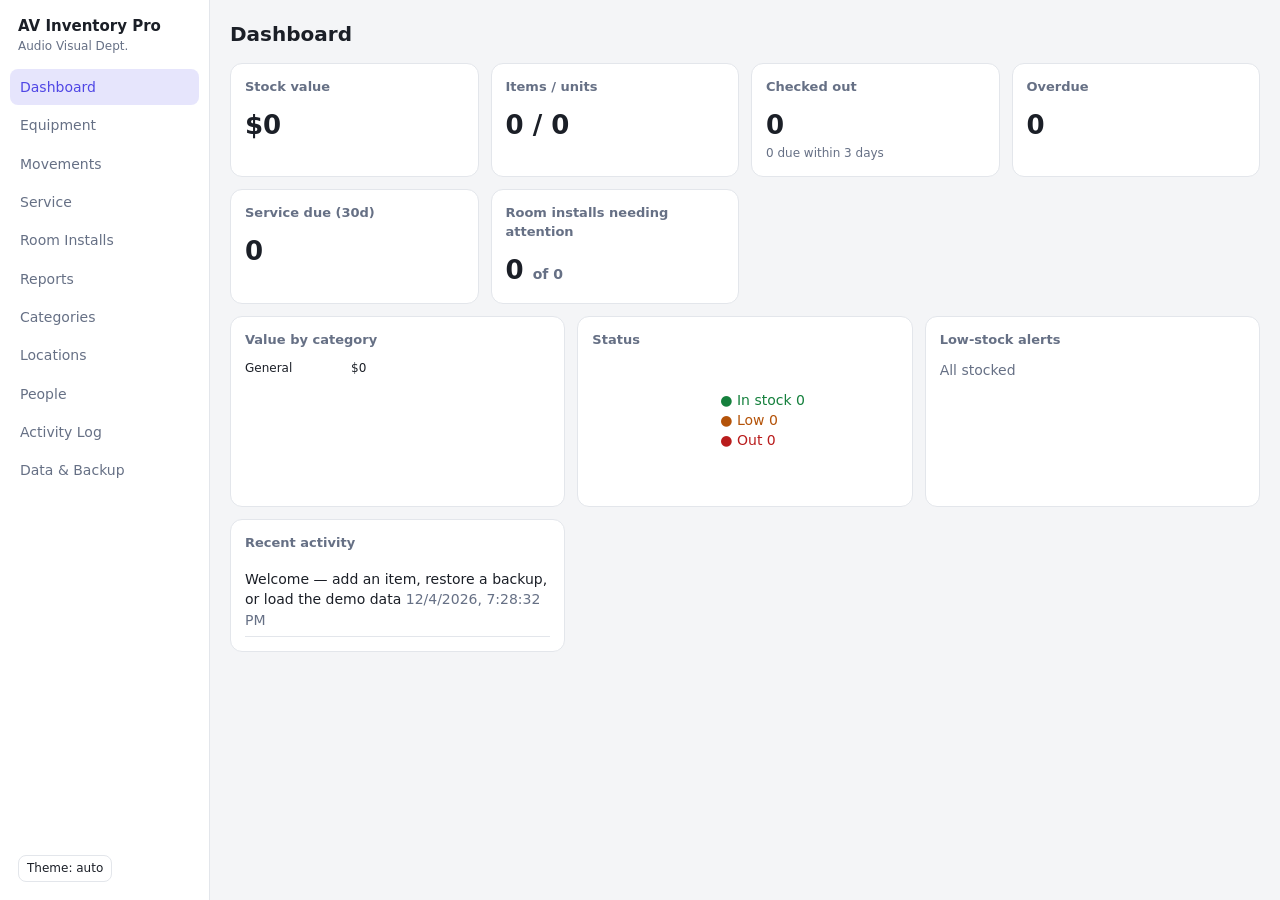
<file: index.html>
<!DOCTYPE html>
<html lang="en"><head><meta charset="utf-8">
<meta name="viewport" content="width=device-width, initial-scale=1, viewport-fit=cover">
<title>AV Inventory Pro — Audio Visual</title>
<link rel="stylesheet" href="styles.css">
</head><body>
<nav id="nav"></nav>
<main><div class="top"><button onclick="nav.classList.toggle('open')">☰</button><b>AV Inventory Pro</b></div><div id="v"></div></main>
<dialog id="dlg"></dialog>
<script src="app.js"></script>
</body></html>
</file>
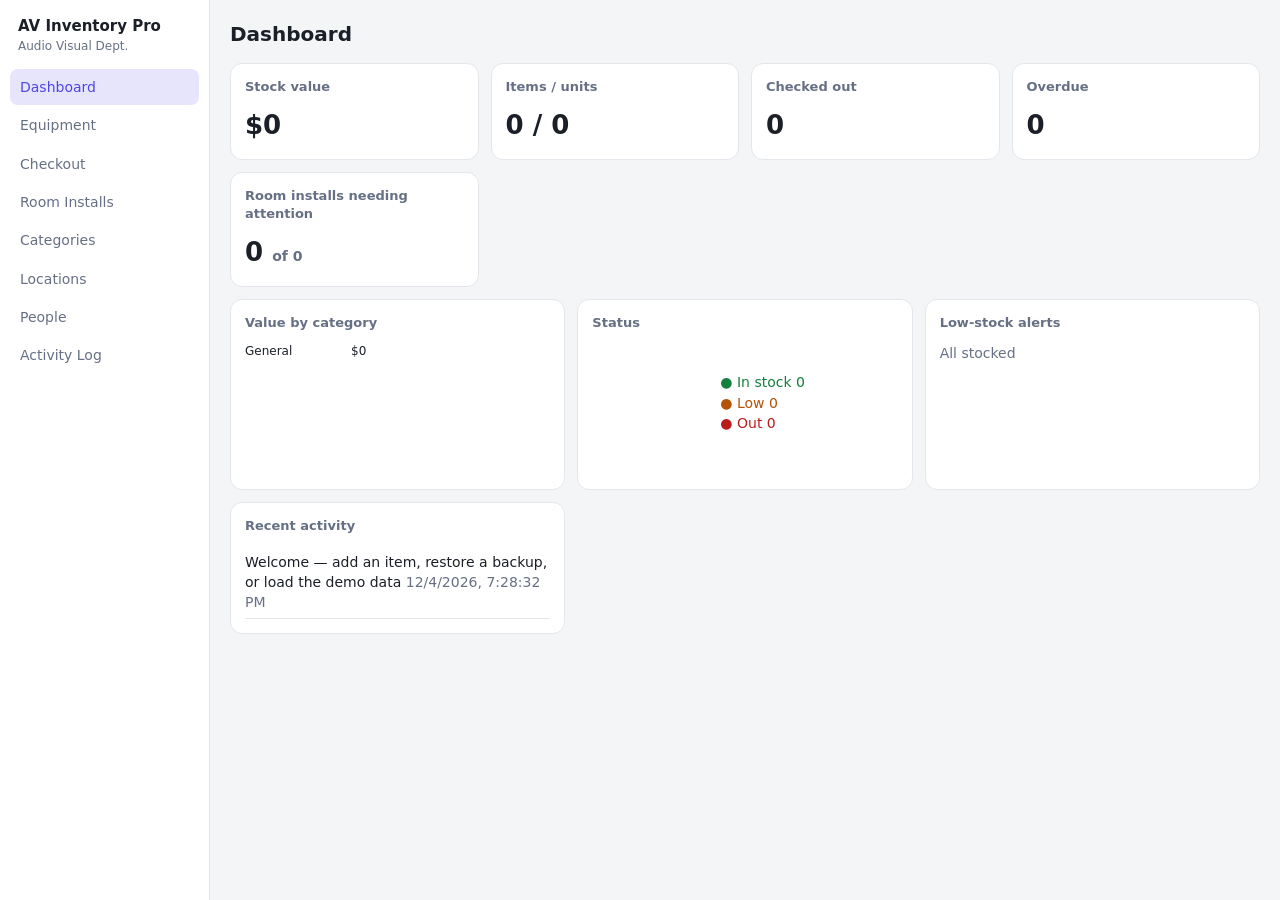
<file: prototype/original-prototype.html>
<!DOCTYPE html>
<html lang="en"><head><meta charset="utf-8">
<meta name="viewport" content="width=device-width, initial-scale=1, viewport-fit=cover">
<title>Inventory Management Pro — Audio Visual</title>
<style>
:root{--bg:#f4f5f7;--sf:#fff;--tx:#1b1f27;--mu:#667085;--bd:#e3e6eb;--ac:#4f46e5;--ok:#15803d;--wn:#b45309;--er:#b91c1c;color-scheme:light;box-sizing:border-box;padding-top:env(safe-area-inset-top,0px);padding-bottom:env(safe-area-inset-bottom,0px)}
@media (prefers-color-scheme:dark){:root:not([data-theme="light"]){--bg:#12141a;--sf:#1b1e27;--tx:#eceef3;--mu:#98a1b3;--bd:#2c303c;--ac:#8b85ff;--ok:#4ade80;--wn:#fbbf24;--er:#f87171;color-scheme:dark}}
:root[data-theme="dark"]{--bg:#12141a;--sf:#1b1e27;--tx:#eceef3;--mu:#98a1b3;--bd:#2c303c;--ac:#8b85ff;--ok:#4ade80;--wn:#fbbf24;--er:#f87171;color-scheme:dark}
*{box-sizing:border-box}html{scroll-padding-top:env(safe-area-inset-top,0px)}
body{margin:0;background:var(--bg);color:var(--tx);font:14px/1.45 system-ui,-apple-system,"Segoe UI",sans-serif;display:flex;min-height:100vh}
nav{width:210px;background:var(--sf);border-right:1px solid var(--bd);padding:16px 10px;flex-shrink:0;position:sticky;top:0;height:100vh;transition:transform .2s}
nav h1{font-size:15px;margin:0 8px 14px}nav h1 small{display:block;color:var(--mu);font-weight:400;font-size:12px}
nav a{display:block;padding:8px 10px;border-radius:8px;color:var(--mu);cursor:pointer;margin-bottom:2px}
nav a.on,nav a:hover{background:color-mix(in srgb,var(--ac) 14%,transparent);color:var(--ac)}
main{flex:1;min-width:0;padding:20px;max-width:1100px}
.top{display:none;align-items:center;gap:10px;margin-bottom:12px}
h2{margin:0 0 14px;font-size:20px}
.grid{display:grid;gap:12px;grid-template-columns:repeat(auto-fit,minmax(200px,1fr));margin-bottom:12px}
.card{background:var(--sf);border:1px solid var(--bd);border-radius:12px;padding:14px;min-width:0}
.card h3{margin:0 0 10px;font-size:13px;color:var(--mu);font-weight:600}
.big{font-size:26px;font-weight:700}.mu{color:var(--mu)}.ok{color:var(--ok)}.wn{color:var(--wn)}.er{color:var(--er)}
.bar{display:flex;align-items:center;gap:8px;margin:6px 0;font-size:12px}.bar i{display:block;height:10px;border-radius:5px;background:var(--ac)}.bar span:first-child{width:90px;flex-shrink:0}
.tw{overflow-x:auto}table{width:100%;border-collapse:collapse}th,td{text-align:left;padding:9px 10px;border-bottom:1px solid var(--bd);white-space:nowrap}th{color:var(--mu);font-size:12px;font-weight:600}
.row{display:flex;gap:8px;flex-wrap:wrap;margin-bottom:12px;align-items:center}
input,select,button{font:inherit;color:var(--tx);background:var(--sf);border:1px solid var(--bd);border-radius:8px;padding:7px 10px}
button{cursor:pointer}button.p{background:var(--ac);color:#fff;border-color:var(--ac)}button.d{color:var(--er)}button.s{padding:4px 8px;font-size:12px}
.tag{display:inline-block;padding:2px 8px;border-radius:99px;font-size:12px;border:1px solid currentColor}
.tabs button.on{background:var(--ac);color:#fff;border-color:var(--ac)}
dialog{border:1px solid var(--bd);border-radius:14px;background:var(--sf);color:var(--tx);padding:18px;width:min(420px,92vw)}
dialog::backdrop{background:#0008}dialog label{display:block;margin:8px 0;font-size:12px;color:var(--mu)}dialog input,dialog select{width:100%;margin-top:3px}
.log li{padding:6px 0;border-bottom:1px solid var(--bd);list-style:none}.log{margin:0;padding:0}
@media(max-width:760px){nav{position:fixed;z-index:5;transform:translateX(-100%);left:0;top:0}nav.open{transform:none}.top{display:flex}main{padding:14px}}
</style></head><body>
<nav id="nav"></nav><main><div class="top"><button onclick="nav.classList.toggle('open')">☰</button><b>AV Inventory Pro</b></div><div id="v"></div></main>
<dialog id="dlg"></dialog>
<script>
const $=s=>document.querySelector(s),uid=()=>Math.random().toString(36).slice(2,8);
const esc=s=>String(s??'').replace(/[&<>"]/g,c=>({'&':'&amp;','<':'&lt;','>':'&gt;','"':'&quot;'}[c]));
const day=n=>{const d=new Date();d.setDate(d.getDate()+n);return d.toISOString().slice(0,10)};
const money=n=>'$'+Math.round(n).toLocaleString();
const KEY='avinv-pro-1';let S,view='dash',tab='active',q='',fc='',fl='';
function seed(){
 const cats=['Cameras','Audio','Lighting','Projection','Cables','Computing','Support'].map(n=>({id:uid(),n}));
 const locs=['Media Studio','Main Auditorium','Control Room','Storage Cage'].map(n=>({id:uid(),n}));
 const people=['Amara Okello','Daniel Mugisha','Grace Nakato','Brian Ssemwogerere','Lydia Achieng'].map(n=>({id:uid(),n}));
 const c=n=>cats.find(x=>x.n==n).id,l=n=>locs.find(x=>x.n==n).id;
 const raw=`Sony FX3 Cinema Camera|Cameras|Media Studio|2|1|3900
Sony A7 IV|Cameras|Media Studio|2|1|2500
Canon C70|Cameras|Media Studio|1|1|5500
Sony 24-70mm GM Lens|Cameras|Storage Cage|3|1|2200
Shure SLXD24 Wireless Mic|Audio|Main Auditorium|6|2|650
Shure SM58 Handheld|Audio|Main Auditorium|8|3|99
Rode NTG3 Shotgun Mic|Audio|Media Studio|3|1|700
Sennheiser HD280 Headphones|Audio|Control Room|6|2|100
JBL EON715 Speaker|Audio|Main Auditorium|4|2|550
Yamaha MG16XU Mixer|Audio|Control Room|2|1|600
Behringer X32 Digital Mixer|Audio|Control Room|1|1|2500
Epson Pro EX11000 Projector|Projection|Main Auditorium|3|1|1500
Epson L610U Laser Projector|Projection|Storage Cage|2|1|3200
Projector Screen 120in|Projection|Storage Cage|4|1|240
Aputure 300D II LED Light|Lighting|Media Studio|3|1|900
Godox SL60W Panel|Lighting|Media Studio|5|2|150
Elation Par Can LED|Lighting|Main Auditorium|12|4|180
Neewer Softbox Kit|Lighting|Media Studio|2|1|120
HDMI 15ft Cable|Cables|Storage Cage|3|5|12
XLR 25ft Cable|Cables|Storage Cage|14|6|18
SDI 50ft Cable|Cables|Storage Cage|8|3|35
Power Strip 6-outlet|Cables|Storage Cage|9|4|15
Manfrotto 504X Tripod|Support|Media Studio|4|2|600
Tripod Dolly|Support|Media Studio|2|1|130
C-Stand with Arm|Support|Main Auditorium|6|2|110
Mic Stand Boom|Support|Main Auditorium|10|4|35
MacBook Pro 16in Edit Laptop|Computing|Media Studio|2|1|2800
Blackmagic ATEM Mini Pro|Computing|Control Room|2|1|300
SanDisk 1TB SSD|Computing|Media Studio|6|3|110`;
 const items=raw.split('\n').map(r=>{const p=r.split('|');return{id:uid(),n:p[0],cat:c(p[1]),loc:l(p[2]),qty:+p[3],min:+p[4],price:+p[5]}});
 const co=[{id:uid(),item:items[0].id,who:people[0].id,out:day(-9),due:day(-2),back:null},{id:uid(),item:items[4].id,who:people[1].id,out:day(-1),due:day(5),back:null}];
 return{items,cats,locs,people,co,log:[{t:Date.now(),m:'Sample data loaded'}]}}
try{S=JSON.parse(localStorage.getItem(KEY))}catch(e){}
if(!S)S=seed();
if(!S.inst){const d=seedInst();S.rooms=d.rooms;S.inst=d.inst}
function seedInst(){
 const rooms=['Board Room','Conference Room A','Conference Room B','Training Room'].map(n=>({id:uid(),n}));const r=n=>rooms.find(x=>x.n==n).id;
 const raw=`75in Wall Display|Board Room|Display|Samsung QM75B|Working|2023-03-10
Ceiling Mic Array|Board Room|Audio|Shure MXA910|Working|2023-03-10
Video Conferencing Bar|Board Room|Video Conferencing|Poly Studio X70|Working|2023-03-12
Touch Panel Controller|Board Room|Control|Crestron TSW-770|Working|2023-03-12
Ceiling Speakers (x4)|Board Room|Audio|JBL Control 26CT|Working|2023-03-10
DSP Processor|Board Room|Audio|Biamp Tesira Forte|Working|2023-03-11
65in Wall Display|Conference Room A|Display|LG 65UR640S|Working|2022-08-02
Video Bar|Conference Room A|Video Conferencing|Logitech Rally Bar|Needs service|2022-08-02
Wireless Presentation|Conference Room A|Control|Barco ClickShare CX-30|Working|2022-08-05
Laser Projector|Conference Room B|Projection|Epson EB-L630U|Working|2021-11-20
Motorized Screen 110in|Conference Room B|Projection|Elite Screens Spectrum|Working|2021-11-20
Wall Plate HDMI/USB-C|Conference Room B|Network|Extron HDMI Pass-Thru|Offline|2021-11-22
PTZ Camera|Training Room|Video Conferencing|Sony SRG-A40|Working|2024-01-15
Wireless Lectern Mic|Training Room|Audio|Shure QLXD4|Working|2024-01-15
55in Confidence Monitor|Training Room|Display|Samsung QB55B|Working|2024-01-16`;
 const inst=raw.split('\n').map((l,k)=>{const p=l.split('|');return{id:uid(),n:p[0],room:r(p[1]),type:p[2],sn:p[3],st:p[4],date:p[5],note:''}});
 return{rooms,inst}}
const save=()=>{try{localStorage.setItem(KEY,JSON.stringify(S))}catch(e){}};
const log=m=>{S.log.unshift({t:Date.now(),m});S.log=S.log.slice(0,200)};
const nm=(a,id)=>(S[a].find(x=>x.id==id)||{n:'—'}).n;
const act=i=>S.co.filter(c=>c.item==i.id&&!c.back).length,avail=i=>i.qty-act(i);
const status=i=>avail(i)<=0?['Out of stock','er']:avail(i)<=i.min?['Low','wn']:['In stock','ok'];
const overdue=c=>!c.back&&c.due<day(0);
const late=c=>Math.round((new Date(day(0))-new Date(c.due))/864e5);
const NAV=[['dash','Dashboard'],['inv','Equipment'],['co','Checkout'],['inst','Room Installs'],['cats','Categories'],['locs','Locations'],['people','People'],['log','Activity Log']];
function go(v){view=v;nav.classList.remove('open');render()}
function render(){
 $('#nav').innerHTML='<h1>AV Inventory Pro<small>Audio Visual Dept.</small></h1>'+NAV.map(([k,t])=>`<a class="${k==view?'on':''}" onclick="go('${k}')">${t}</a>`).join('');
 $('#v').innerHTML=({dash,inv,co,inst,cats:()=>simple('cats','Categories','items','cat'),locs:()=>simple('locs','Locations','items','loc'),people:()=>simple('people','People','co','who'),log:logv})[view]();save()}
function dash(){
 const val=S.items.reduce((a,i)=>a+i.qty*i.price,0),units=S.items.reduce((a,i)=>a+i.qty,0);
 const low=S.items.filter(i=>status(i)[1]!='ok'),od=S.co.filter(overdue);
 const bc=S.cats.map(c=>[c.n,S.items.filter(i=>i.cat==c.id).reduce((a,i)=>a+i.qty*i.price,0)]).sort((a,b)=>b[1]-a[1]),mx=Math.max(...bc.map(x=>x[1]),1);
 const st={ok:0,wn:0,er:0};S.items.forEach(i=>st[status(i)[1]]++);
 const tot=S.items.length||1,C=2*Math.PI*40;let off=0;
 const arcs=[['ok','In stock'],['wn','Low'],['er','Out']].map(([k])=>{const len=C*st[k]/tot,s=`<circle r="40" cx="60" cy="60" fill="none" stroke="var(--${k})" stroke-width="18" stroke-dasharray="${len} ${C-len}" stroke-dashoffset="${-off}" transform="rotate(-90 60 60)"/>`;off+=len;return s}).join('');
 return `<h2>Dashboard</h2><div class="grid">
 <div class="card"><h3>Stock value</h3><div class="big">${money(val)}</div></div>
 <div class="card"><h3>Items / units</h3><div class="big">${S.items.length} / ${units}</div></div>
 <div class="card"><h3>Checked out</h3><div class="big">${S.co.filter(c=>!c.back).length}</div></div>
 <div class="card"><h3>Overdue</h3><div class="big ${od.length?'er':''}">${od.length}</div></div>
 <div class="card"><h3>Room installs needing attention</h3><div class="big ${S.inst.some(x=>x.st!='Working')?'wn':''}">${S.inst.filter(x=>x.st!='Working').length} <span class="mu" style="font-size:14px">of ${S.inst.length}</span></div></div></div>
 <div class="grid" style="grid-template-columns:repeat(auto-fit,minmax(280px,1fr))">
 <div class="card"><h3>Value by category</h3>${bc.map(([n,v])=>`<div class="bar"><span>${esc(n)}</span><i style="width:${v/mx*60}%"></i><span>${money(v)}</span></div>`).join('')}</div>
 <div class="card"><h3>Status</h3><div class="row"><svg width="120" height="120" viewBox="0 0 120 120">${arcs}</svg><div><div class="ok">● In stock ${st.ok}</div><div class="wn">● Low ${st.wn}</div><div class="er">● Out ${st.er}</div></div></div></div>
 <div class="card"><h3>Low-stock alerts</h3>${low.length?low.map(i=>`<div>${esc(i.n)} <span class="mu">— ${avail(i)} of ${i.qty} available</span></div>`).join(''):'<span class="mu">All stocked</span>'}</div>
 <div class="card"><h3>Recent activity</h3><ul class="log">${S.log.slice(0,6).map(l=>`<li>${esc(l.m)} <span class="mu">${new Date(l.t).toLocaleString()}</span></li>`).join('')}</ul></div></div>`}
function inv(){
 const rows=S.items.filter(i=>(!q||i.n.toLowerCase().includes(q))&&(!fc||i.cat==fc)&&(!fl||i.loc==fl));
 const opt=(a,v)=>S[a].map(x=>`<option value="${x.id}" ${x.id==v?'selected':''}>${esc(x.n)}</option>`).join('');
 return `<h2>Equipment Inventory</h2><div class="row"><input placeholder="Search…" value="${esc(q)}" oninput="q=this.value.toLowerCase();render();const e=$('#v input');e.focus();e.setSelectionRange(99,99)">
 <select onchange="fc=this.value;render()"><option value="">All categories</option>${opt('cats',fc)}</select>
 <select onchange="fl=this.value;render()"><option value="">All locations</option>${opt('locs',fl)}</select>
 <button class="p" onclick="itemForm()">+ Add item</button></div>
 <div class="card tw"><table><tr><th>Item</th><th>Category</th><th>Location</th><th>Avail / Total</th><th>Unit price</th><th>Status</th><th></th></tr>
 ${rows.map(i=>{const s=status(i);return `<tr><td>${esc(i.n)}</td><td>${esc(nm('cats',i.cat))}</td><td>${esc(nm('locs',i.loc))}</td><td>${avail(i)} / ${i.qty}</td><td>${money(i.price)}</td><td><span class="tag ${s[1]}">${s[0]}</span></td><td><button class="s" onclick="itemForm('${i.id}')">Edit</button> <button class="s d" onclick="delItem('${i.id}')">Delete</button></td></tr>`}).join('')||'<tr><td colspan="7" class="mu">No items</td></tr>'}</table></div>`}
function dlg(html){$('#dlg').innerHTML=html;$('#dlg').showModal()}
const sel=(a,v,id)=>`<select id="${id}">${S[a].map(x=>`<option value="${x.id}" ${x.id==v?'selected':''}>${esc(x.n)}</option>`).join('')}</select>`;
function itemForm(id){
 const i=S.items.find(x=>x.id==id)||{n:'',qty:1,min:1,price:0};
 dlg(`<h3>${id?'Edit':'Add'} item</h3><label>Name<input id="f1" value="${esc(i.n)}"></label><label>Category${sel('cats',i.cat,'f2')}</label><label>Location${sel('locs',i.loc,'f3')}</label>
 <label>Quantity<input id="f4" type="number" min="0" value="${i.qty}"></label><label>Low-stock threshold<input id="f5" type="number" min="0" value="${i.min}"></label><label>Unit price ($)<input id="f6" type="number" min="0" value="${i.price}"></label>
 <div class="row"><button class="p" onclick="saveItem('${id||''}')">Save</button><button onclick="$('#dlg').close()">Cancel</button></div>`)}
function saveItem(id){
 const d={n:$('#f1').value.trim(),cat:$('#f2').value,loc:$('#f3').value,qty:+$('#f4').value,min:+$('#f5').value,price:+$('#f6').value};
 if(!d.n||!d.cat||!d.loc)return alert('Name, category and location are required');
 if(id){Object.assign(S.items.find(x=>x.id==id),d);log('Updated '+d.n)}else{S.items.push({id:uid(),...d});log('Added '+d.n)}
 $('#dlg').close();render()}
function delItem(id){const i=S.items.find(x=>x.id==id);
 if(act(i))return alert('Cannot delete: item is checked out.');
 if(confirm('Delete '+i.n+'?')){S.items=S.items.filter(x=>x!==i);log('Deleted '+i.n);render()}}
function co(){
 const list=S.co.filter(c=>tab=='active'?!c.back:c.back).sort((a,b)=>a.due<b.due?-1:1);
 return `<h2>Checkout / Check-in</h2><div class="row tabs"><button class="${tab=='active'?'on':''}" onclick="tab='active';render()">Active</button><button class="${tab!='active'?'on':''}" onclick="tab='hist';render()">History</button><button class="p" onclick="coForm()">+ Check out</button></div>
 <div class="card tw"><table><tr><th>Item</th><th>Person</th><th>Out</th><th>Due</th><th>${tab=='active'?'Status':'Returned'}</th><th></th></tr>
 ${list.map(c=>`<tr><td>${esc(nm('items',c.item))}</td><td>${esc(nm('people',c.who))}</td><td>${c.out}</td><td>${c.due}</td><td>${tab=='active'?(overdue(c)?`<span class="tag er">${late(c)} day${late(c)>1?'s':''} late</span>`:'<span class="tag ok">On loan</span>'):c.back}</td><td>${tab=='active'?`<button class="s" onclick="checkin('${c.id}')">Check in</button>`:''}</td></tr>`).join('')||'<tr><td colspan="6" class="mu">Nothing here</td></tr>'}</table></div>`}
function coForm(){
 const av=S.items.filter(i=>avail(i)>0);
 if(!av.length||!S.people.length)return alert('Need available items and at least one person.');
 dlg(`<h3>Check out equipment</h3><label>Item<select id="c1">${av.map(i=>`<option value="${i.id}">${esc(i.n)} (${avail(i)} avail)</option>`).join('')}</select></label><label>Person${sel('people','','c2')}</label><label>Due date<input id="c3" type="date" value="${day(7)}"></label>
 <div class="row"><button class="p" onclick="doOut()">Check out</button><button onclick="$('#dlg').close()">Cancel</button></div>`)}
function doOut(){const c={id:uid(),item:$('#c1').value,who:$('#c2').value,out:day(0),due:$('#c3').value,back:null};if(!c.due)return;
 S.co.push(c);log(`${nm('items',c.item)} checked out to ${nm('people',c.who)}`);$('#dlg').close();render()}
function checkin(id){const c=S.co.find(x=>x.id==id);c.back=day(0);log(`${nm('items',c.item)} checked in from ${nm('people',c.who)}`);render()}
function simple(k,title,ref,fk){
 return `<h2>${title}</h2><div class="row"><input id="ni" placeholder="New name…"><button class="p" onclick="addS('${k}')">Add</button></div>
 <div class="card tw"><table><tr><th>Name</th><th>${ref=='co'?'Checkouts':'Items'}</th><th></th></tr>${S[k].map(x=>{const n=S[ref].filter(r=>r[fk]==x.id).length;return `<tr><td>${esc(x.n)}</td><td>${n}</td><td><button class="s d" onclick="delS('${k}','${ref}','${fk}','${x.id}')">Delete</button></td></tr>`}).join('')}</table></div>`}
function addS(k){const n=$('#ni').value.trim();if(!n)return;S[k].push({id:uid(),n});log(`Added ${k}: ${n}`);render()}
function delS(k,ref,fk,id){const x=S[k].find(a=>a.id==id);
 if(S[ref].some(r=>r[fk]==id))return alert(`Cannot delete "${x.n}": it is still in use.`);
 if(confirm('Delete '+x.n+'?')){S[k]=S[k].filter(a=>a!==x);log(`Deleted ${k}: ${x.n}`);render()}}
let fr='';const ITYPES=['Display','Audio','Video Conferencing','Control','Projection','Network','Other'],ISTAT=['Working','Needs service','Offline'];
const scls=s=>s=='Working'?'ok':s=='Offline'?'er':'wn';
function inst(){
 const rows=S.inst.filter(x=>!fr||x.room==fr);
 return `<h2>Permanently Installed Equipment</h2><div class="grid">${S.rooms.map(r=>{const l=S.inst.filter(x=>x.room==r.id),bad=l.filter(x=>x.st!='Working').length;return `<div class="card"><h3>${esc(r.n)}</h3><div class="big">${l.length}</div><div class="${bad?'wn':'mu'}">${bad?bad+' need attention':'all working'}</div><button class="s d" style="margin-top:8px" onclick="delS('rooms','inst','room','${r.id}')">Remove room</button></div>`}).join('')}</div>
 <div class="row"><select onchange="fr=this.value;render()"><option value="">All rooms</option>${S.rooms.map(r=>`<option value="${r.id}" ${r.id==fr?'selected':''}>${esc(r.n)}</option>`).join('')}</select><button onclick="addRoom()">+ Add room</button><button class="p" onclick="instForm()">+ Add install</button></div>
 <div class="card tw"><table><tr><th>Equipment</th><th>Room</th><th>Type</th><th>Model / Serial</th><th>Installed</th><th>Status</th><th></th></tr>
 ${rows.map(x=>`<tr><td>${esc(x.n)}</td><td>${esc(nm('rooms',x.room))}</td><td>${esc(x.type)}</td><td>${esc(x.sn)}</td><td>${esc(x.date)}</td><td><span class="tag ${scls(x.st)}">${esc(x.st)}</span></td><td><button class="s" onclick="instForm('${x.id}')">Edit</button> <button class="s d" onclick="delInst('${x.id}')">Delete</button></td></tr>`).join('')||'<tr><td colspan="7" class="mu">No installed equipment</td></tr>'}</table></div>`}
const opts=(a,v)=>a.map(o=>`<option ${o==v?'selected':''}>${o}</option>`).join('');
function instForm(id){
 if(!S.rooms.length)return alert('Add a room first.');
 const x=S.inst.find(a=>a.id==id)||{n:'',sn:'',type:'Display',st:'Working',date:day(0),room:fr};
 dlg(`<h3>${id?'Edit':'Add'} installed equipment</h3><label>Name<input id="g1" value="${esc(x.n)}"></label><label>Room${sel('rooms',x.room,'g2')}</label><label>Type<select id="g3">${opts(ITYPES,x.type)}</select></label>
 <label>Model / Serial<input id="g4" value="${esc(x.sn)}"></label><label>Install date<input id="g5" type="date" value="${x.date}"></label><label>Status<select id="g6">${opts(ISTAT,x.st)}</select></label>
 <div class="row"><button class="p" onclick="saveInst('${id||''}')">Save</button><button onclick="$('#dlg').close()">Cancel</button></div>`)}
function saveInst(id){
 const d={n:$('#g1').value.trim(),room:$('#g2').value,type:$('#g3').value,sn:$('#g4').value.trim(),date:$('#g5').value,st:$('#g6').value};
 if(!d.n)return alert('Name is required');
 if(id){Object.assign(S.inst.find(x=>x.id==id),d);log(`Updated install: ${d.n} (${nm('rooms',d.room)})`)}else{S.inst.push({id:uid(),note:'',...d});log(`Installed ${d.n} in ${nm('rooms',d.room)}`)}
 $('#dlg').close();render()}
function delInst(id){const x=S.inst.find(a=>a.id==id);if(confirm('Remove '+x.n+' from the install list?')){S.inst=S.inst.filter(a=>a!==x);log(`Removed install: ${x.n}`);render()}}
function addRoom(){const n=(prompt('Room name')||'').trim();if(n){S.rooms.push({id:uid(),n});log('Added room: '+n);render()}}
function logv(){return `<h2>Activity Log</h2><div class="card"><ul class="log">${S.log.map(l=>`<li>${esc(l.m)} <span class="mu">— ${new Date(l.t).toLocaleString()}</span></li>`).join('')}</ul></div>
 <div class="row" style="margin-top:12px"><button class="d" onclick="if(confirm('Reset all data to sample set?')){S=seed();render()}">Reset sample data</button></div>`}
render();
</script></body></html>
</file>
<file: styles.css>
:root{--bg:#f4f5f7;--sf:#fff;--tx:#1b1f27;--mu:#667085;--bd:#e3e6eb;--ac:#4f46e5;--ok:#15803d;--wn:#b45309;--er:#b91c1c;color-scheme:light;box-sizing:border-box;padding-top:env(safe-area-inset-top,0px);padding-bottom:env(safe-area-inset-bottom,0px)}
@media (prefers-color-scheme:dark){:root:not([data-theme="light"]):not([data-theme="dark"]){--bg:#12141a;--sf:#1b1e27;--tx:#eceef3;--mu:#98a1b3;--bd:#2c303c;--ac:#8b85ff;--ok:#4ade80;--wn:#fbbf24;--er:#f87171;color-scheme:dark}}
:root[data-theme="dark"]{--bg:#12141a;--sf:#1b1e27;--tx:#eceef3;--mu:#98a1b3;--bd:#2c303c;--ac:#8b85ff;--ok:#4ade80;--wn:#fbbf24;--er:#f87171;color-scheme:dark}
*{box-sizing:border-box}html{scroll-padding-top:env(safe-area-inset-top,0px)}
body{margin:0;background:var(--bg);color:var(--tx);font:14px/1.45 system-ui,-apple-system,"Segoe UI",sans-serif;display:flex;min-height:100vh}
nav{width:210px;background:var(--sf);border-right:1px solid var(--bd);padding:16px 10px;flex-shrink:0;position:sticky;top:0;height:100vh;transition:transform .2s;display:flex;flex-direction:column;overflow-y:auto}
nav h1{font-size:15px;margin:0 8px 14px}nav h1 small{display:block;color:var(--mu);font-weight:400;font-size:12px}
nav a{display:block;padding:8px 10px;border-radius:8px;color:var(--mu);cursor:pointer;margin-bottom:2px}
nav a.on,nav a:hover{background:color-mix(in srgb,var(--ac) 14%,transparent);color:var(--ac)}
.navfoot{margin-top:auto;padding:10px 8px 2px}
main{flex:1;min-width:0;padding:20px;max-width:1100px}
.top{display:none;align-items:center;gap:10px;margin-bottom:12px}
h2{margin:0 0 14px;font-size:20px}
.grid{display:grid;gap:12px;grid-template-columns:repeat(auto-fit,minmax(200px,1fr));margin-bottom:12px}
.card{background:var(--sf);border:1px solid var(--bd);border-radius:12px;padding:14px;min-width:0}
.card h3{margin:0 0 10px;font-size:13px;color:var(--mu);font-weight:600}
.card p{margin:0 0 10px}
.big{font-size:26px;font-weight:700}.mu{color:var(--mu)}.ok{color:var(--ok)}.wn{color:var(--wn)}.er{color:var(--er)}
.bar{display:flex;align-items:center;gap:8px;margin:6px 0;font-size:12px}.bar i{display:block;height:10px;border-radius:5px;background:var(--ac)}.bar span:first-child{width:90px;flex-shrink:0}
.tw{overflow-x:auto}table{width:100%;border-collapse:collapse}th,td{text-align:left;padding:9px 10px;border-bottom:1px solid var(--bd);white-space:nowrap}th{color:var(--mu);font-size:12px;font-weight:600}
th.sortable{cursor:pointer;user-select:none}th.sortable:hover{color:var(--tx)}
.row{display:flex;gap:8px;flex-wrap:wrap;margin-bottom:12px;align-items:center}
input,select,button{font:inherit;color:var(--tx);background:var(--sf);border:1px solid var(--bd);border-radius:8px;padding:7px 10px}
textarea{font:inherit;color:var(--tx);background:var(--sf);border:1px solid var(--bd);border-radius:8px;padding:7px 10px;width:100%;margin-top:3px;min-height:56px;resize:vertical}
button{cursor:pointer}button.p{background:var(--ac);color:#fff;border-color:var(--ac)}button.d{color:var(--er)}button.s{padding:4px 8px;font-size:12px}
.tag{display:inline-block;padding:2px 8px;border-radius:99px;font-size:12px;border:1px solid currentColor}
.tabs button.on{background:var(--ac);color:#fff;border-color:var(--ac)}
dialog{border:1px solid var(--bd);border-radius:14px;background:var(--sf);color:var(--tx);padding:18px;width:min(440px,94vw);max-height:88vh;overflow:auto}
dialog::backdrop{background:#0008}dialog label{display:block;margin:8px 0;font-size:12px;color:var(--mu)}dialog input,dialog select{width:100%;margin-top:3px}
.log li{padding:6px 0;border-bottom:1px solid var(--bd);list-style:none}.log{margin:0;padding:0}
td code{font-family:ui-monospace,Consolas,monospace;font-size:12px;background:color-mix(in srgb,var(--mu) 14%,transparent);padding:1px 6px;border-radius:5px}
.kv{display:grid;grid-template-columns:auto 1fr;gap:6px 12px;font-size:13px;align-items:start}
.kv i{color:var(--mu);font-style:normal;white-space:nowrap}
.kv b{font-weight:500;min-width:0;word-break:break-word;white-space:pre-line}
.kv .pre{white-space:pre-line}
.filebtn{position:relative;overflow:hidden;display:inline-block;padding:7px 10px;border:1px solid var(--bd);border-radius:8px;background:var(--sf);cursor:pointer}
.filebtn input{position:absolute;inset:0;opacity:0;cursor:pointer}
.c39{width:100%;max-width:300px;height:52px;display:block;background:#fff;border-radius:4px;padding:4px;box-sizing:border-box}
a.lnk{color:var(--ac);cursor:pointer;text-decoration:none;font-weight:600}
a.lnk:hover{text-decoration:underline}
@media(max-width:760px){nav{position:fixed;z-index:5;transform:translateX(-100%);left:0;top:0}nav.open{transform:none}.top{display:flex}main{padding:14px}}
</file>
